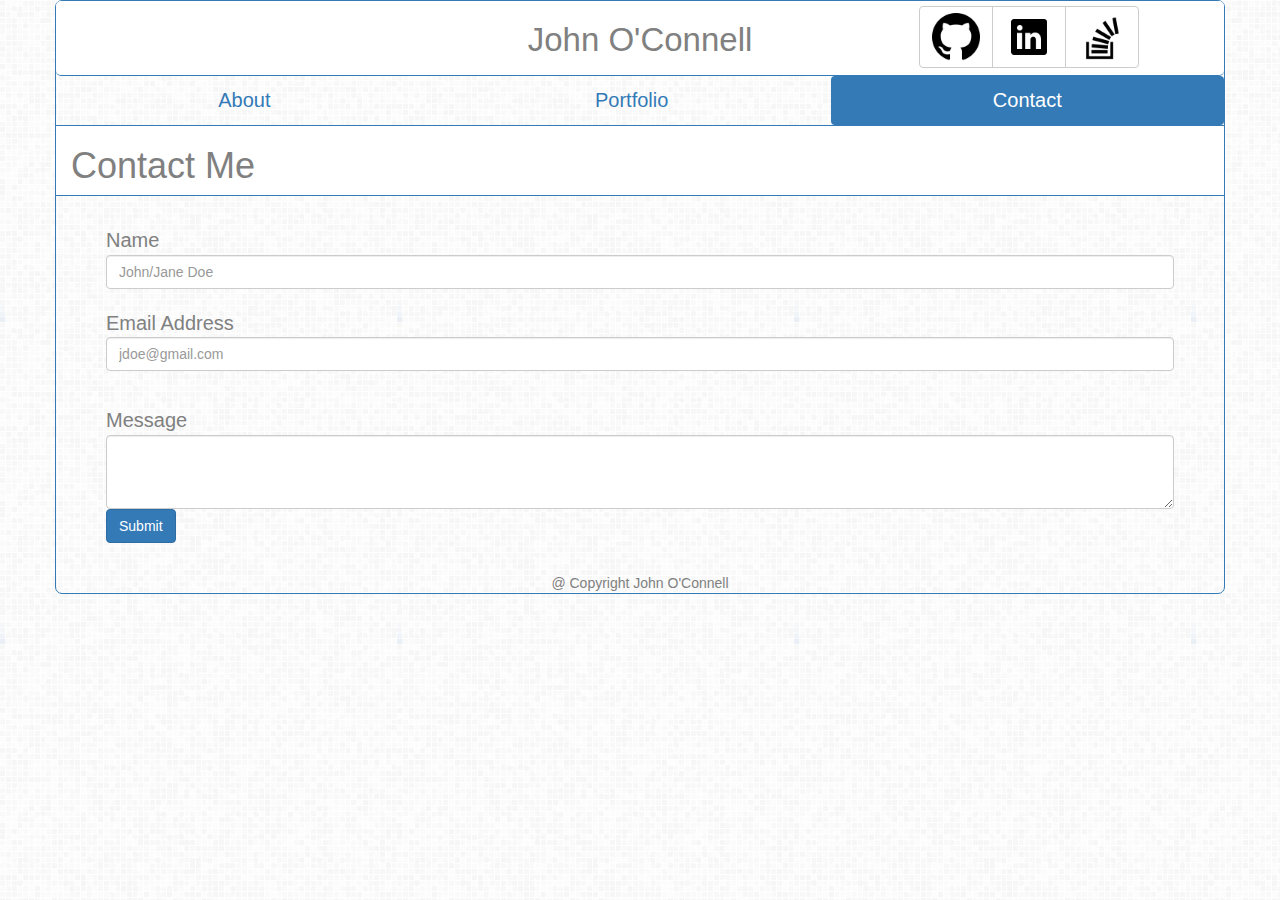
<file: contact.html>
<!DOCTYPE html>
<html>

<head>
		<title>John O'Connell Portfolio Page</title>
			
		  <meta charset="utf-8">
		  <link rel="stylesheet" type="text/css" href="assets/css/reset.css">
		  	<link rel="stylesheet" type="text/css" href="assets/css/style.css">
			<link rel="stylesheet" href="https://maxcdn.bootstrapcdn.com/bootstrap/3.3.7/css/bootstrap.min.css" integrity="sha384-BVYiiSIFeK1dGmJRAkycuHAHRg32OmUcww7on3RYdg4Va+PmSTsz/K68vbdEjh4u" crossorigin="anonymous">
		  <meta name="viewport" content="width=device-width, initial-scale=1.0">
</head>

						<body>
							<div class="container">

						<div class="row">
							<div class="row-height header">
								<div class="col-md-4 "></div>
								<div class="col-md-4 "><div class="headname">John O'Connell</div></div>
								<div class="col-md-4 ">
									<div class="btn-group" role="group" aria-label="...">
										<button type="button" class="btn btn-default"><a href="https://github.com/jmoc1181" target="blank">
										<img src="./assets/images/github.png" width="48" height="48" alt="github" /></a></button>

										<button type="button" class="btn btn-default"><a href="https://www.linkedin.com/in/joconnellchicago/" target="blank">
										<img src="./assets/images/linkedin.png" width="48" height="48" alt="linkedin" /></a></button>

										<button type="button" class="btn btn-default"><a href="https://stackoverflow.com/users/7669856/john-oconnell" target="blank"><img src="./assets/images/stack.png"  width="48" height="48" alt="stack" /></a></button>

									</div>
									
									
								</div></div>


							<div class="row">	
								<div class="col-md-12">
										<ul class="nav nav-pills nav-justified">
											  <li role="presentation"><a href="index.html">About</a></li>
											  <li role="presentation"><a href="portfolio.html">Portfolio</a></li>
											  <li role="presentation" class="active"><a href="contact.html">Contact</a></li>
											</ul>
									</div>
								</div> 
								</div>

	
							<div class="row">
								<div class="navname col-md-12"><h1>Contact Me</h1></div>
							

									<form>
										
										<div class="contactpage">
											<div class="placename"><span>Name</span> 
											<input type="text" class="form-control" placeholder="John/Jane Doe"></div><br>

										 	 <div class="form-group"><span>Email Address</span>
											  		 <label for="exampleInputEmail1"></label>
											   		 <input type="email" class="form-control" id="exampleInputEmail1" placeholder="jdoe@gmail.com">
										 	 </div><br>


											<div class="message"><span>Message</span> 
									  		<textarea class="form-control" rows="3"></textarea></div>


											<button type="button" class="btn btn-primary">Submit</button>
										</div>
									</form>
																						
										


								
							
							
	
							
						

								<div class="footer">@ Copyright John O'Connell</div>

		</body>
</html>
</file>
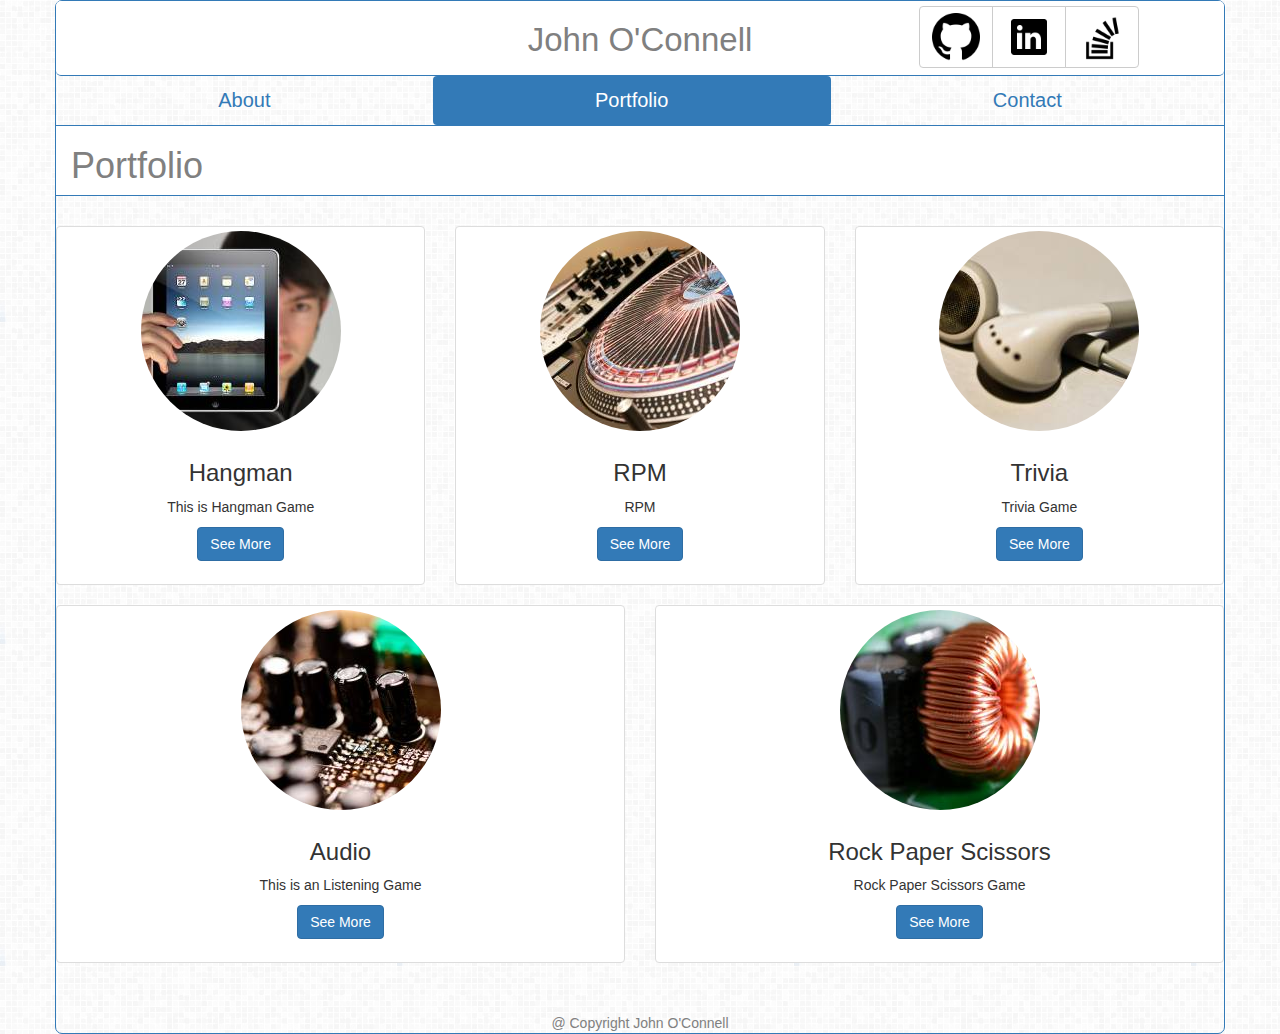
<file: portfolio.html>
<!DOCTYPE html>
<html>
<head>
		<title>John O'Connell Portfolio Page</title>
			
		  <meta charset="utf-8">
		  <link rel="stylesheet" type="text/css" href="assets/css/reset.css">
		  	<link rel="stylesheet" type="text/css" href="assets/css/style.css">
			<link rel="stylesheet" href="https://maxcdn.bootstrapcdn.com/bootstrap/3.3.7/css/bootstrap.min.css" integrity="sha384-BVYiiSIFeK1dGmJRAkycuHAHRg32OmUcww7on3RYdg4Va+PmSTsz/K68vbdEjh4u" crossorigin="anonymous">
		  <meta name="viewport" content="width=device-width, initial-scale=1.0">
</head>

				<body>
					<div class="container">
						<div class="row">
							<div class="row-height header">
								<div class="col-md-4 "></div>
								<div class="col-md-4 "><div class="headname">John O'Connell</div></div>
								<div class="col-md-4 ">
									<div class="btn-group" role="group" aria-label="...">
										<button type="button" class="btn btn-default"><a href="https://github.com/jmoc1181" target="blank">
										<img src="./assets/images/github.png" width="48" height="48" alt="github" /></a></button>

										<button type="button" class="btn btn-default"><a href="https://www.linkedin.com/in/joconnellchicago/" target="blank">
										<img src="./assets/images/linkedin.png" width="48" height="48" alt="linkedin" /></a></button>

										<button type="button" class="btn btn-default"><a href="https://stackoverflow.com/users/7669856/john-oconnell" target="blank"><img src="./assets/images/stack.png"  width="48" height="48" alt="stack" /></a></button>

									</div>
									
									
								</div></div>


							<div class="row">	
								<div class="col-md-12">
										<ul class="nav nav-pills nav-justified">
											  <li role="presentation"><a href="index.html">About</a></li>
											  <li role="presentation" class="active"><a href="portfolio.html">Portfolio</a></li>
											  <li role="presentation"><a href="contact.html">Contact</a></li>
											</ul>
									</div>
									</div>
								</div> 


									<div class="row">
									<div class="navname col-md-12"><h1>Portfolio</h1></div>

								

								<div class="row">
										  <div class="col-sm-4 col-md-4">
										    <div class="thumbnail">
										      <img src="./assets/images/image5.jpg" alt="tech image" class="img-circle">
										      <div class="caption">
										        <h3>Hangman</h3>
										        <p>This is Hangman Game</p>
										        <p><a href="#" class="btn btn-primary" role="button">See More</a> </p>
										      </div>
										    </div>
										  </div>

										 <div class="col-sm-4 col-md-4">
										    <div class="thumbnail">
										      <img src="./assets/images/image1.jpg" alt="tech image" class="img-circle">
										      <div class="caption">
										        <h3>RPM</h3>
										        <p>RPM</p>
										        <p><a href="#" class="btn btn-primary" role="button">See More</a> </p>
										      </div>
										    </div>
										  </div>
									
										<div class="col-sm-4 col-md-4">
										    <div class="thumbnail">
										      <img src="./assets/images/image2.jpg" alt="tech image" class="img-circle">
										      <div class="caption">
										        <h3>Trivia</h3>
										        <p>Trivia Game</p>
										        <p><a href="#" class="btn btn-primary" role="button">See More</a> </p>
										      </div>
										    </div>
										  </div>
</div>

								<div class="row">
										<div class="col-sm-6 col-md-6">
										    <div class="thumbnail">
										      <img src="./assets/images/image3.jpg" alt="tech image" class="img-circle">
										      <div class="caption">
										        <h3>Audio</h3>
										        <p>This is an Listening Game</p>
										        <p><a href="#" class="btn btn-primary" role="button">See More</a> </p>
										      </div>
										    </div>
										  </div>

										<div class="col-sm-6 col-md-6">
										    <div class="thumbnail">
										      <img src="./assets/images/image6.jpg" alt="tech image" class="img-circle">
										      <div class="caption">
										        <h3>Rock Paper Scissors</h3>
										        <p>Rock Paper Scissors Game</p>
										        <p><a href="#" class="btn btn-primary" role="button">See More</a> </p>
										      </div>
										    </div>
										  </div>
										</div>
											
											<div class="footer">@ Copyright John O'Connell</div>

										</div>
									</div>
								</div>
							</div>
						</body>
</html>
</file>
<file: assets/css/style.css>
.navname { 
	color: grey;
	margin: 0px 0 30px 0;
	background-color: white;
	border-style: solid;
	border-top-width: 1px;
	border-bottom-width: 1px;
	border-color: #337AB7;
 }

.headname { 
	padding-top: 10px;
 }

body {
	background-image: url(../images/grey.png);
}

.container { 
	border-width: 1px;
	border-color: #337AB7; 
	border-style: solid;
	border-radius:7px;

	 }


.row-height { 
	height:75px;
 }


.header { 
	border-style: solid;
	border-bottom-width: 1px;
	border-color: #337AB7;
	color: grey; 
	text-align: center;
	font-size: 33px;
	border-radius:5px;
	background-color: white;
	padding-top: 5px;
 }


 .nav-pills { 
	font-size: 20px;

  }

  
.bio { 
	margin: 0 0 0 10px;
   }

span { 
	font-size: 20px;
	color: grey;
 }


 .footer { 
		text-align: center;
		height:50px;
		color: grey; 
		padding-top: 30px;
  }


.caption { 
	text-align: center;
 }


.contactpage { 
	margin: 0 50px 0 50px; 
 }



@media screen and (max-width: 990px) {
.row-height { 
	height:150px;
 }
}
</file>
